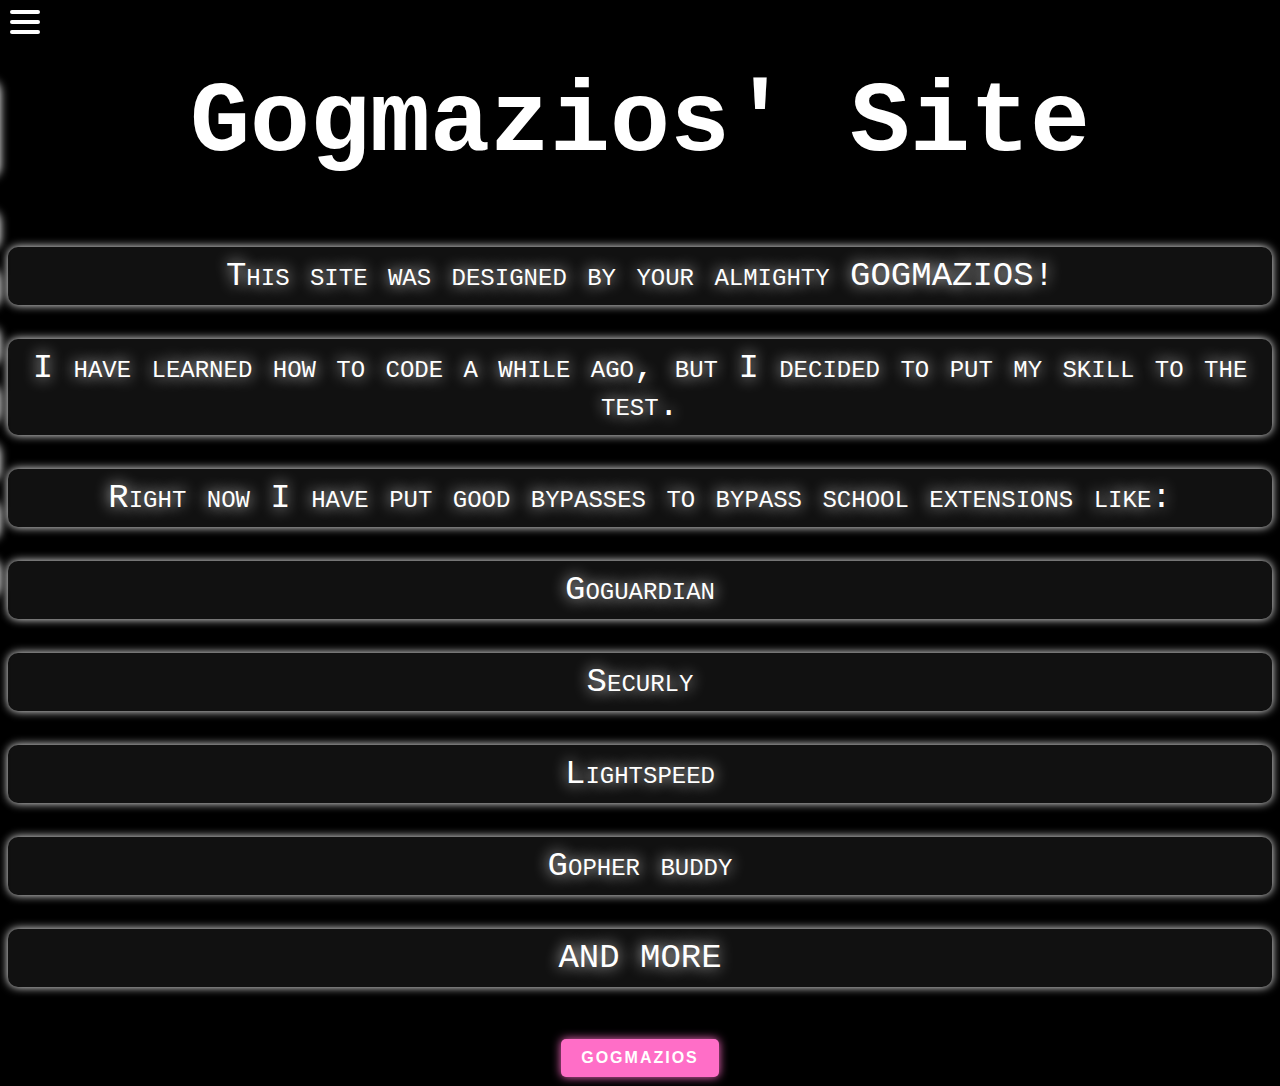
<file: index.html>
<!DOCTYPE html>
<html lang="en">

<html>
<head>
	<!DOCTYPE html>
<html>
<head>
	<style>
		/* Style for the 3 line button */
		#menu-btn {
			display: block;
			position: fixed;
			top: 10px;
			left: 10px;
			width: 30px;
			height: 30px;
			cursor: pointer;
			z-index: 1;
		}
		#menu-btn span {
			display: block;
			height: 4px;
			background-color: #fff;
			margin-bottom: 6px;
			border-radius: 4px;
		}

		/* Style for the side panel */
		#side-panel {
			position: fixed;
			top: 0;
			left: -300px;
			width: 300px;
			height: 100%;
			background-color: #333;
			color: #fff;
			z-index: 1;
			transition: all 0.3s ease-in-out;
			box-shadow: 0 0 10px rgba(0, 0, 0, 0.3);
		}
		#side-panel.darken {
			background-color: rgba(0, 0, 0, 0.8);
		}
		#side-panel.active {
			left: 0;
		}
		#side-panel h2 {
			margin: 20px;
			font-size: 24px;
			text-align: center;
		}
        #close-btn {
            position: absolute;
            top: 20px;
            right: 20px;
            cursor: pointer;
            font-size: 20px;
        }

		/* Style for the page content */
		#page-content {
			position: relative;
			left: 0;
			transition: all 0.3s ease-in-out;
		}
		#page-content.active {
			left: 300px;
		}
        /* Style for hyperlinks */
        a {
            color: #fff;
            text-decoration: none;
            font-weight: bold;
            font-size: 16px;
            display: block;
            margin-top: 20px;
            text-align: center;
        }
        a:hover {
            text-decoration: underline;
        }
	</style>
</head>
<body>
	<div id="menu-btn" onclick="toggleMenu()">
		<span></span>
		<span></span>
		<span></span>
	</div>
	<div id="side-panel">
        <div id="close-btn" onclick="toggleMenu()">&times;</div>
		<h2>Side Panel</h2>
		<p>
      
      Parts to other webpages</p>
        <a href="index.html">Main Page</a>
        <a href="proxy.html">JS And About:Blank embeds</a>
    <a href="jsexecuter.html">JavaScript Executer</a>
        <a href="vm1.html">Virtual Machine 1</a>
    <a href="youtube1.html">YouTube Unblocked</a>
    <a href="youtube2.html">YouTube Unblocked 2</a>
    <a href="invidious.html">Invidious(Alternate YT)</a>
	</div>
	<div id="page-content">
		

	</div>
	<script>
		function toggleMenu() {
			document.getElementById("side-panel").classList.toggle("active");
			document.getElementById("page-content").classList.toggle("active");
			document.body.classList.toggle("darken");
		}
	</script>
</body>
</html>

<html>
  


  <head> </head>
  <link rel="icon" href="https://manage.goguardian.com/favicon.ico" />
  <link rel="stylesheet" href="style.css" />
  <link href="proxy" />
  <title>How to Math</title>
  


  <h1>Gogmazios' Site</h1>
  <p>This site was designed by your almighty GOGMAZIOS!</p>

  <p>
    I have learned how to code a while ago, but I decided to put my skill to the
    test.
  </p>

  <p>Right now I have put good bypasses to bypass school extensions like:</p>

  <p>Goguardian</p>
  <p>Securly</p>
  <p>Lightspeed</p>

  <p>Gopher buddy</p>
  <p>AND MORE</p>
  <button type="button">Gogmazios</button>
</html>
<html>
<head>
	<title>Button to Another Page</title>
</head>

</body>
</html>

<html>
</file>
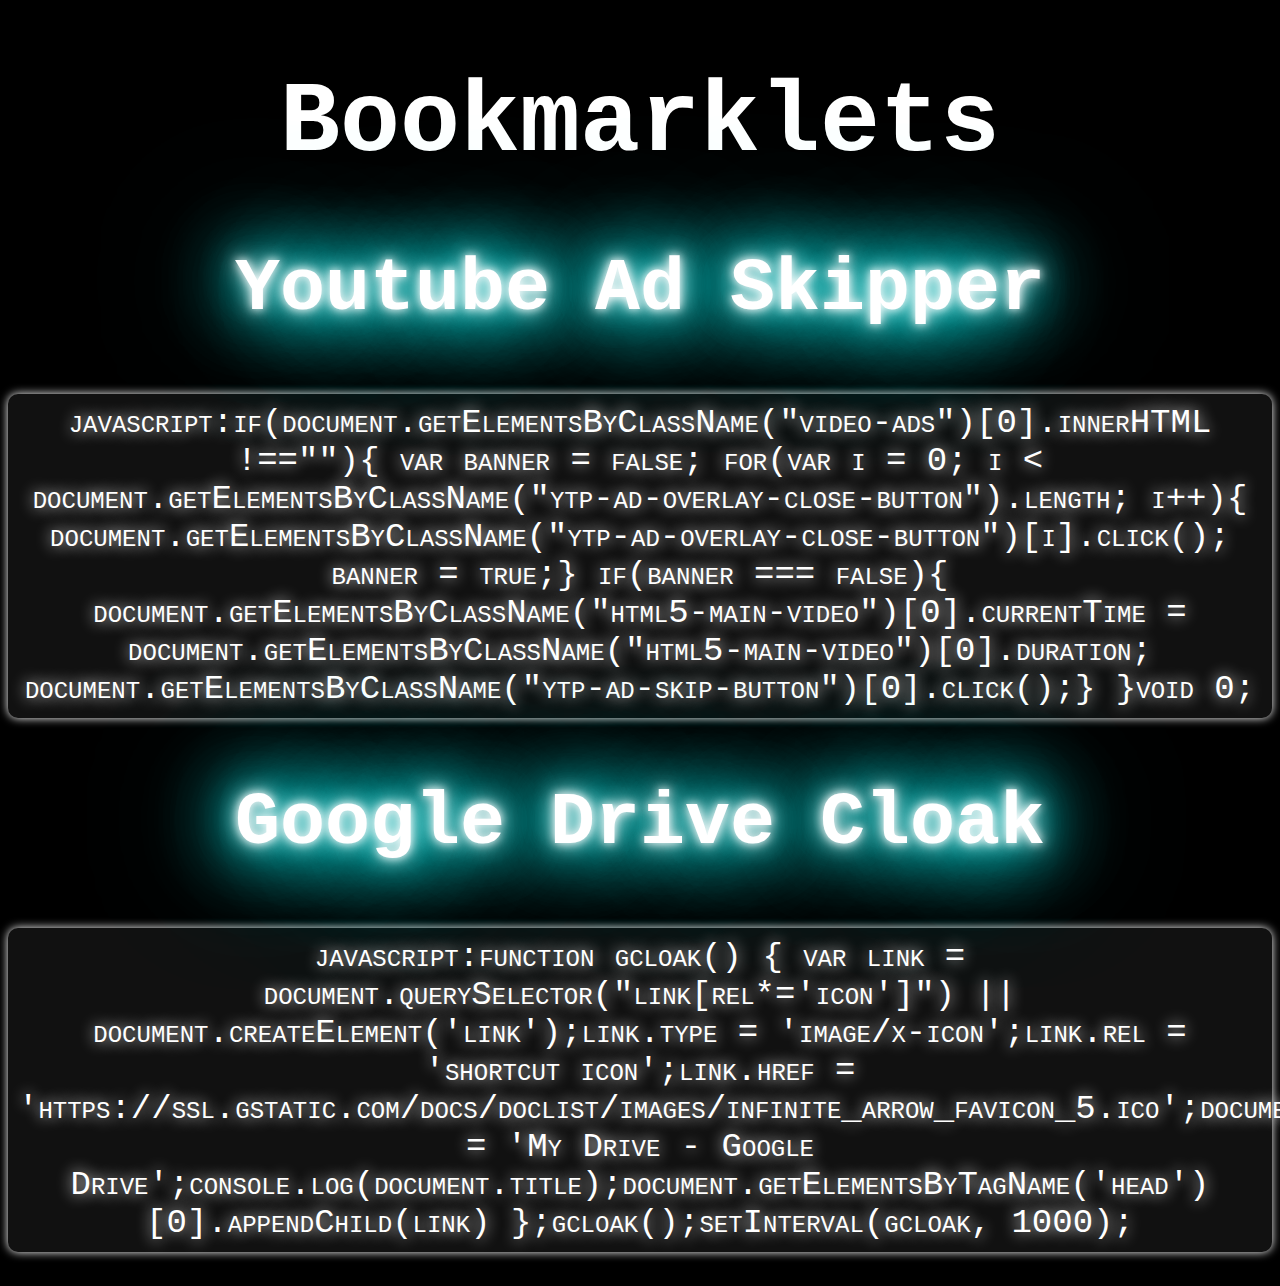
<file: bookmarklet.html>
<!DOCTYPE html>
<html lang="en">
  <head>
    <link rel="stylesheet" href="style.css" />

    <h1>Bookmarklets</h1>

    <h2>Youtube Ad Skipper</h2>

    <p>
      javascript:if(document.getElementsByClassName("video-ads")[0].innerHTML
      !==""){ var banner = false; for(var i = 0; i <
      document.getElementsByClassName("ytp-ad-overlay-close-button").length;
      i++){
      document.getElementsByClassName("ytp-ad-overlay-close-button")[i].click();
      banner = true;} if(banner === false){
      document.getElementsByClassName("html5-main-video")[0].currentTime =
      document.getElementsByClassName("html5-main-video")[0].duration;
      document.getElementsByClassName("ytp-ad-skip-button")[0].click();} }void
      0;
    </p>

    <h2>Google Drive Cloak</h2>
    <p>
      javascript:function gcloak() { var link =
      document.querySelector("link[rel*='icon']") ||
      document.createElement('link');link.type = 'image/x-icon';link.rel =
      'shortcut icon';link.href =
      'https://ssl.gstatic.com/docs/doclist/images/infinite_arrow_favicon_5.ico';document.title
      = 'My Drive - Google
      Drive';console.log(document.title);document.getElementsByTagName('head')[0].appendChild(link)
      };gcloak();setInterval(gcloak, 1000);
    </p>
   
  </head>
</html>
</file>
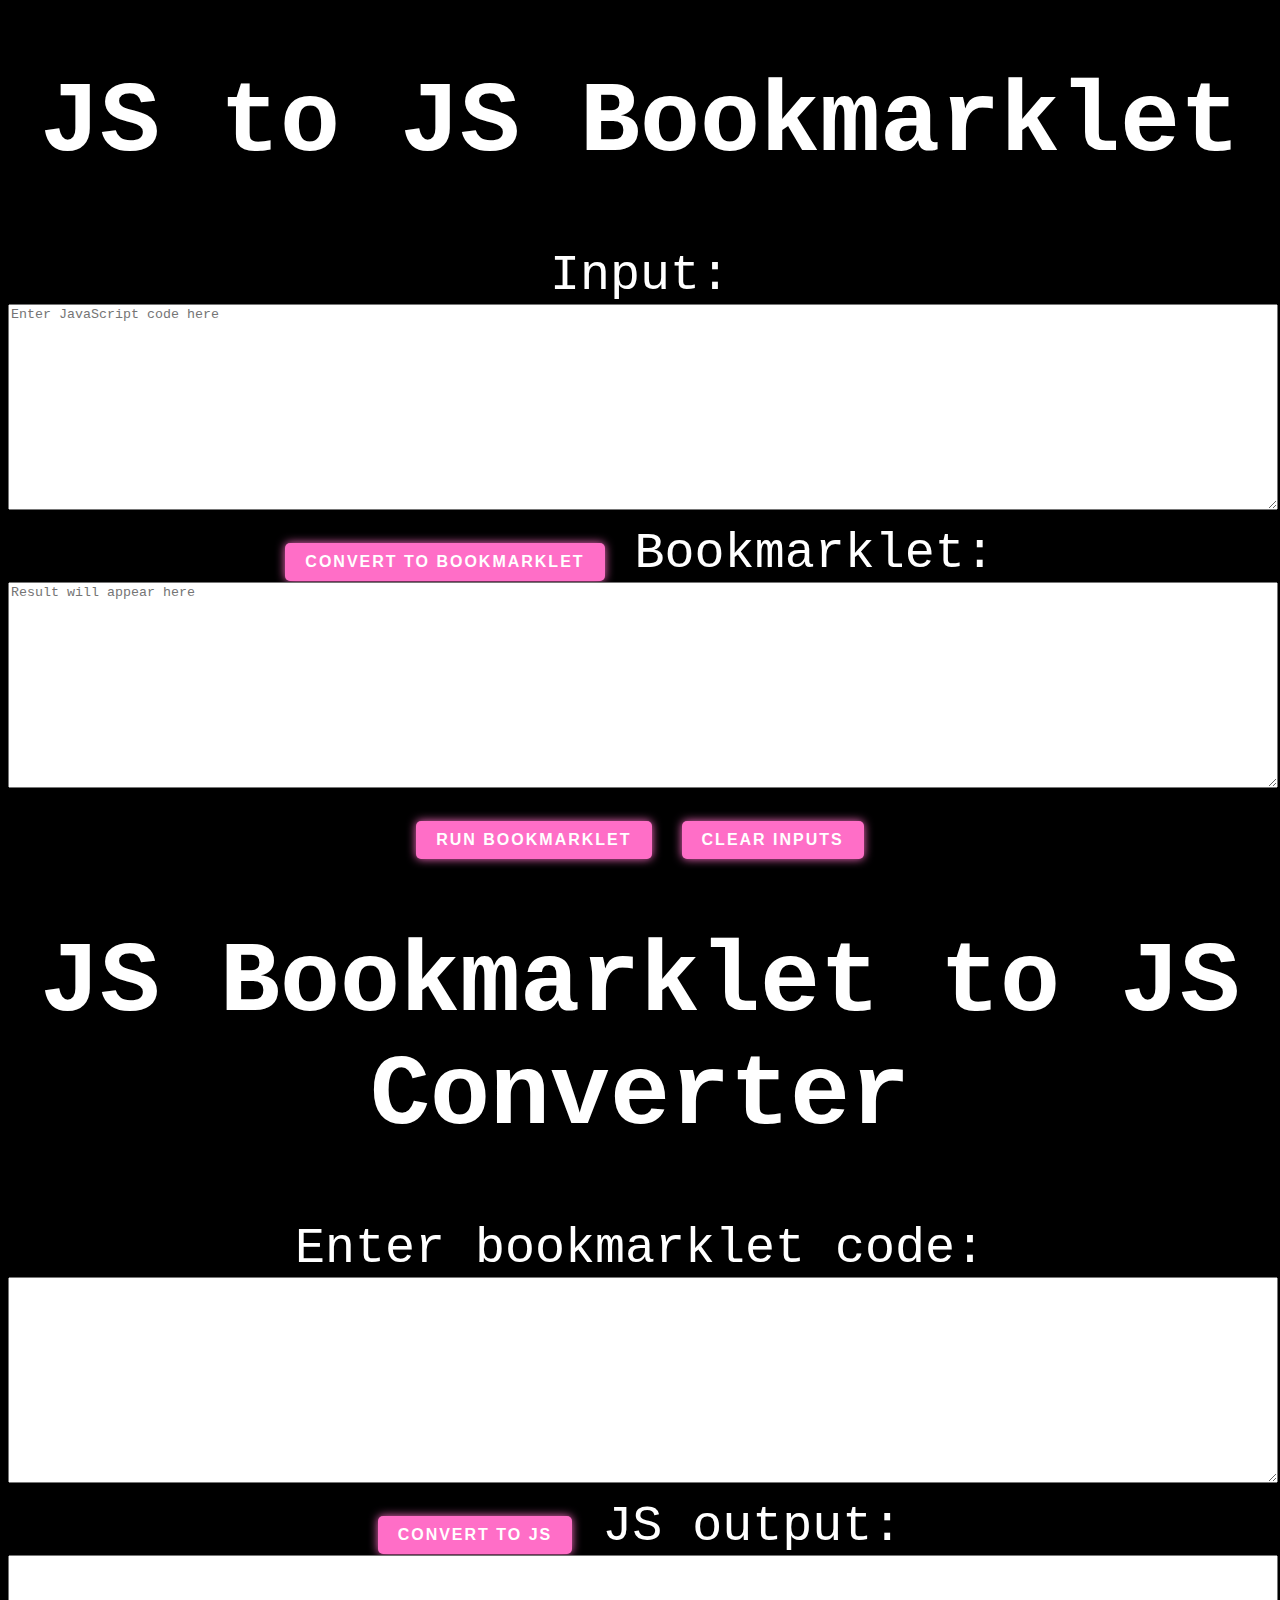
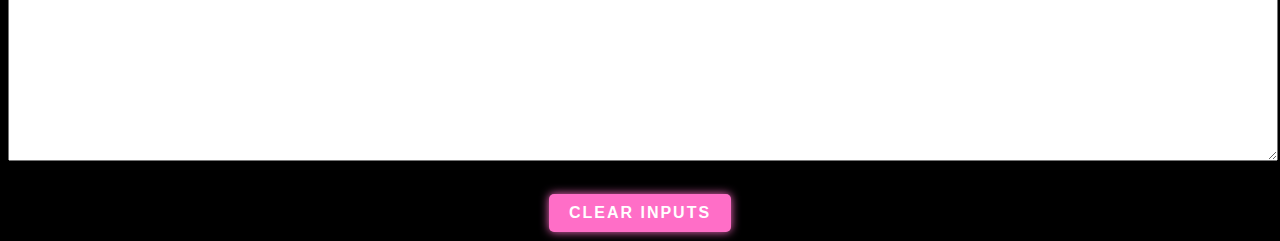
<file: bookmarkletemulator.html>
<!DOCTYPE html>
<html>
  <head>
    <title>Error 404</title>
    <link rel="stylesheet" href="style.css" />
    <script src="https://code.jquery.com/jquery-3.6.0.min.js"></script>
    <style>
      textarea {
        width: 100%;
        height: 200px;
      }
    </style>
  </head>
  <body>
  

    <h1> JS to JS Bookmarklet</h1>
    <label for="input">Input:</label>
    <textarea id="input" placeholder="Enter JavaScript code here"></textarea>
    <button onclick="jsToBookmarklet()">Convert to Bookmarklet</button>
    <label for="output">Bookmarklet:</label>
    <textarea id="output" placeholder="Result will appear here"></textarea>
    <button onclick="runBookmarklet()">Run Bookmarklet</button>
    <button onclick="clearInputs()">Clear Inputs</button>
    <script>
      function jsToBookmarklet() {
        const js = document.getElementById("input").value;
        const bookmarklet = `javascript:${encodeURIComponent(js)}`;
        document.getElementById("output").value = bookmarklet;
      }

      function runBookmarklet() {
        const bookmarklet = document.getElementById("output").value;
        window.location.href = bookmarklet;
      }

      function clearInputs() {
        document.getElementById("input").value = '';
        document.getElementById("output").value = '';
      }
    </script>

    <h1>JS Bookmarklet to JS Converter</h1>
    <label for="bookmarkletInput">Enter bookmarklet code:</label>
    <textarea id="bookmarkletInput"></textarea>
    <button onclick="bookmarkletToJs()">Convert to JS</button>
    <label for="jsOutput">JS output:</label>
    <textarea id="jsOutput"></textarea>
    <button onclick="clearBookmarkletInputs()">Clear Inputs</button>
    <script>
      function bookmarkletToJs() {
        const bookmarklet = document.getElementById("bookmarkletInput").value;
        const js = decodeURIComponent(bookmarklet.replace(/^javascript:/, ""));
        document.getElementById("jsOutput").value = js;
      }

      function clearBookmarkletInputs() {
        document.getElementById("bookmarkletInput").value = '';
        document.getElementById("jsOutput").value = '';
      }
    </script>
  </body>
</html>
</file>
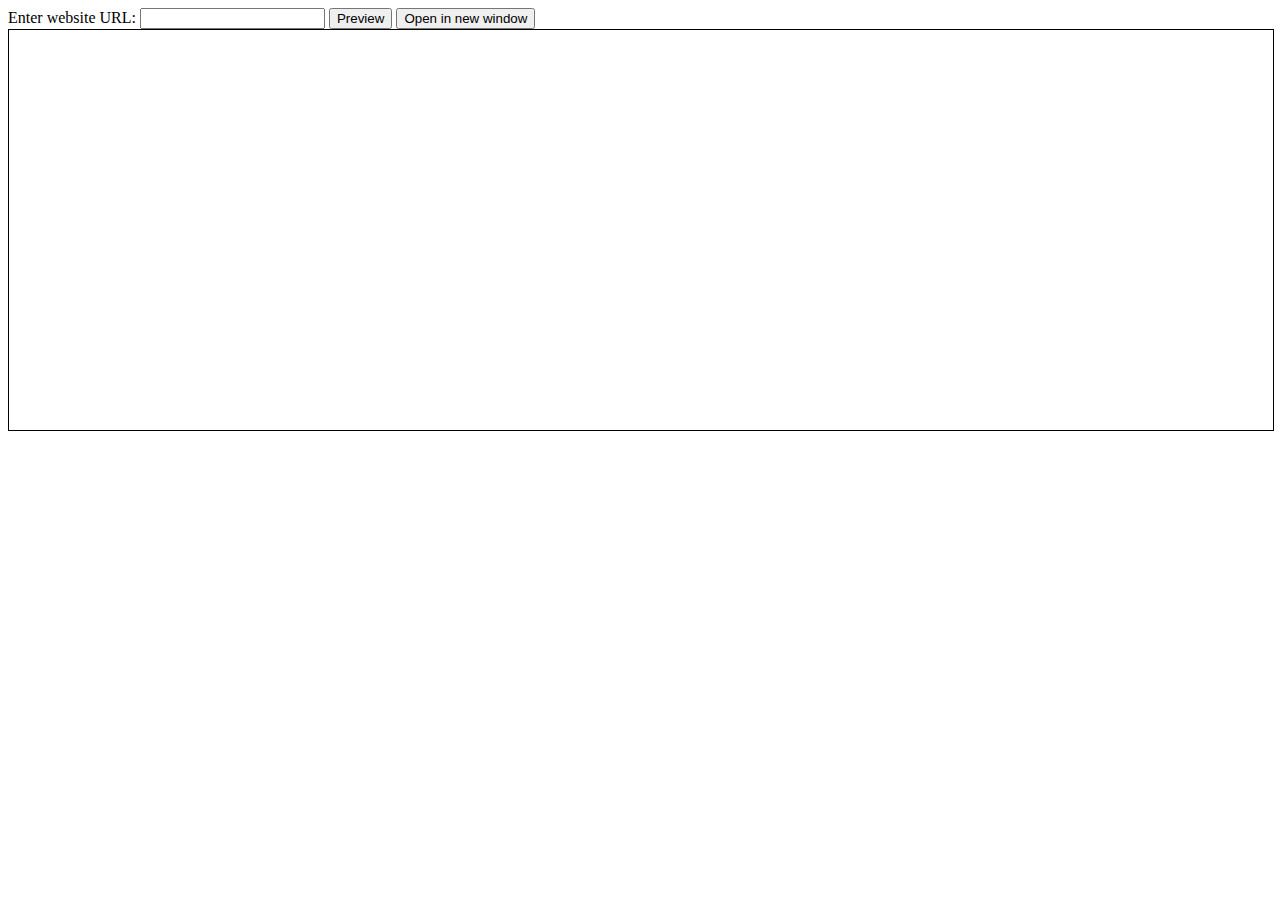
<file: vikdnuibh.html>
<!DOCTYPE html>
<html>
<head>
  <title>Website Previewer</title>
  <style>
    #preview {
      width: 100%;
      height: 400px;
      border: 1px solid black;
    }
  </style>
</head>
<body>
  <form>
    <label for="website-url">Enter website URL:</label>
    <input type="text" id="website-url">
    <button type="button" onclick="previewWebsite()">Preview</button>
    <button type="button" onclick="openInNewWindow()">Open in new window</button>
  </form>
  <div id="preview"></div>
  <script>
    function previewWebsite() {
      const preview = document.getElementById('preview');
      const url = document.getElementById('website-url').value;
      preview.innerHTML = `<iframe src="${url}" width="100%" height="100%" frameborder="0"></iframe>`;
    }

    function openInNewWindow() {
      const url = document.getElementById('website-url').value;
      window.open(url);
    }
  </script>
</body>
</html>
</file>
<file: style.css>
button {
  font-size: 20px;
  padding: 10px 5px;
  background-color: aquamarine;
}

body {
  background-color: black;
  color: white;
  font-size: 50px;
  font-family: "Courier New", Courier, monospace;
  text-align: center;
}

h1 {
  animation: glow 2s ease-in-out infinite;
}

@keyframes glow {
  0% {
    text-shadow: 0 0 10px #fff, 0 0 20px #fff, 0 0 40px #0ff, 0 0 80px #0ff,
      0 0 90px #0ff, 0 0 100px #0ff, 0 0 150px #0ff;
  }
  50% {
    text-shadow: none;
  }
  100% {
    text-shadow: 0 0 10px #fff, 0 0 20px #fff, 0 0 40px #0ff, 0 0 80px #0ff,
      0 0 90px #0ff, 0 0 100px #0ff, 0 0 150px #0ff;
  }
}

p {
  color: yellow;
  font-variant: small-caps;
  font-size: 34px;
  text-align: center;
}

p {
  background-color: #111;
  color: #fff;
  padding: 10px;
  border-radius: 10px;
  box-shadow: 0 0 10px #fff;
  text-shadow: 0 0 15px #fff;
  animation: neon 1.5s ease-in-out infinite alternate;
}

button {
  background-color: #ff6ec7;
  color: #fff;
  border: none;
  padding: 10px 20px;
  border-radius: 5px;
  font-size: 16px;
  font-weight: bold;
  text-transform: uppercase;
  letter-spacing: 2px;
  box-shadow: 0 0 10px #ff6ec7;
}

h2 {
  text-shadow: 0 0 10px #fff, 0 0 20px #fff, 0 0 40px #0ff, 0 0 80px #0ff,
    0 0 90px #0ff, 0 0 100px #0ff, 0 0 150px #0ff;
}

a {
  background-color: #111;
  color: #fff;
  padding: 10px;
  border-radius: 10px;
  box-shadow: 0 0 10px #fff;
  text-shadow: 0 0 15px #fff;
  animation: neon 1.5s ease-in-out infinite alternate;
}

h5 {

font-size:10px
}
</file>
